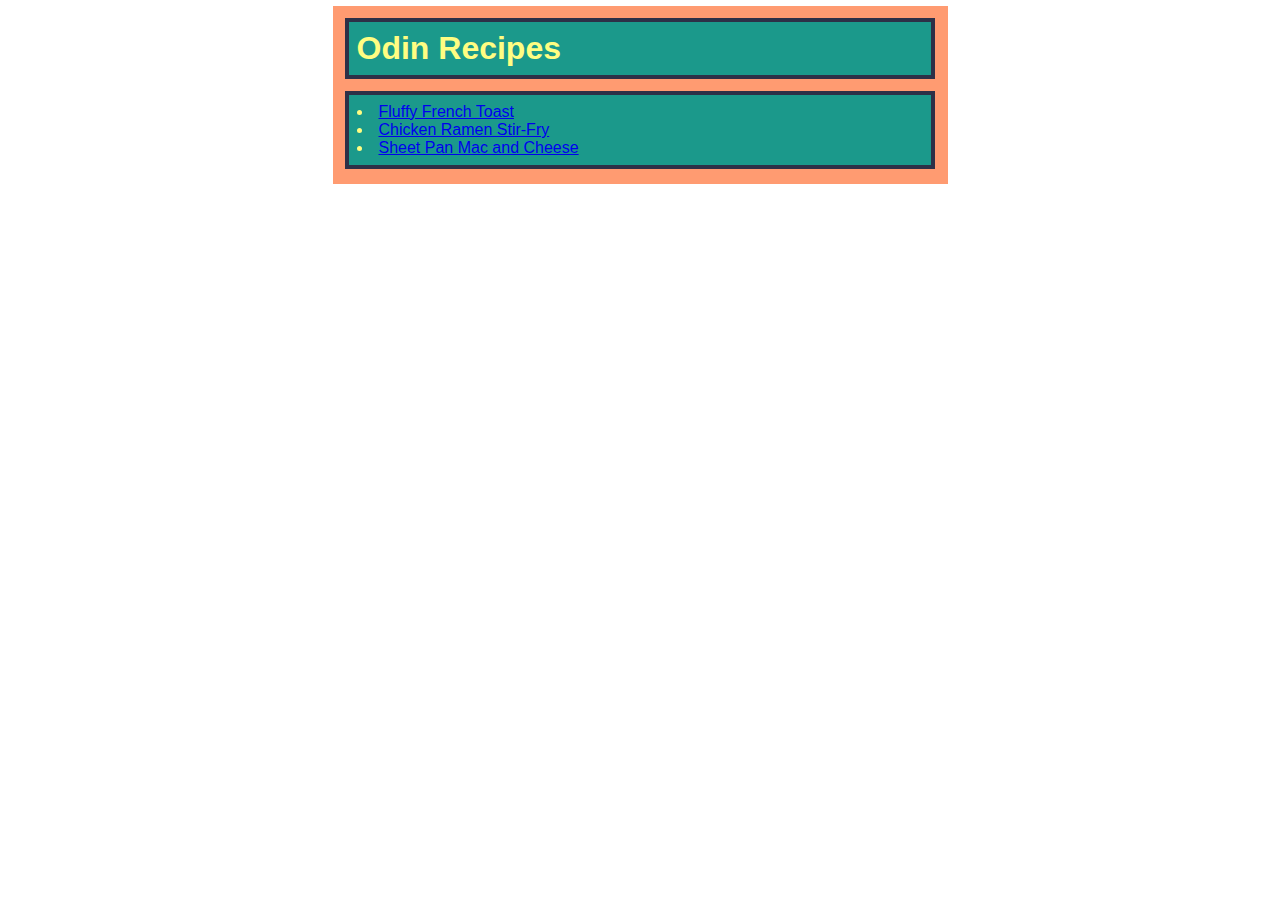
<file: index.html>
<!DOCTYPE html>
<html lang="en">
    <head>
        <meta charset="utf-8">
        <title>Odin Recipes</title>
        <link rel="stylesheet" href="styles.css">
    </head>

    <body>
        <div class = "container">
            <div class="index_content">
                <h1 class="">Odin Recipes</h1>
            </div>
            <div class="index_content">
                <ul>
                    <li><a href="recipes/fluffy-french-toast.html">Fluffy French Toast</a></li>
                    <li><a href="recipes/chicken-ramen-stir-fry.html">Chicken Ramen Stir-Fry</a></li>
                    <li><a href="recipes/sheet-pan-mac-and-cheese.html">Sheet Pan Mac and Cheese</a></li>
                </ul>
            </div>
        </div>
        
    </body>
</html>
</file>
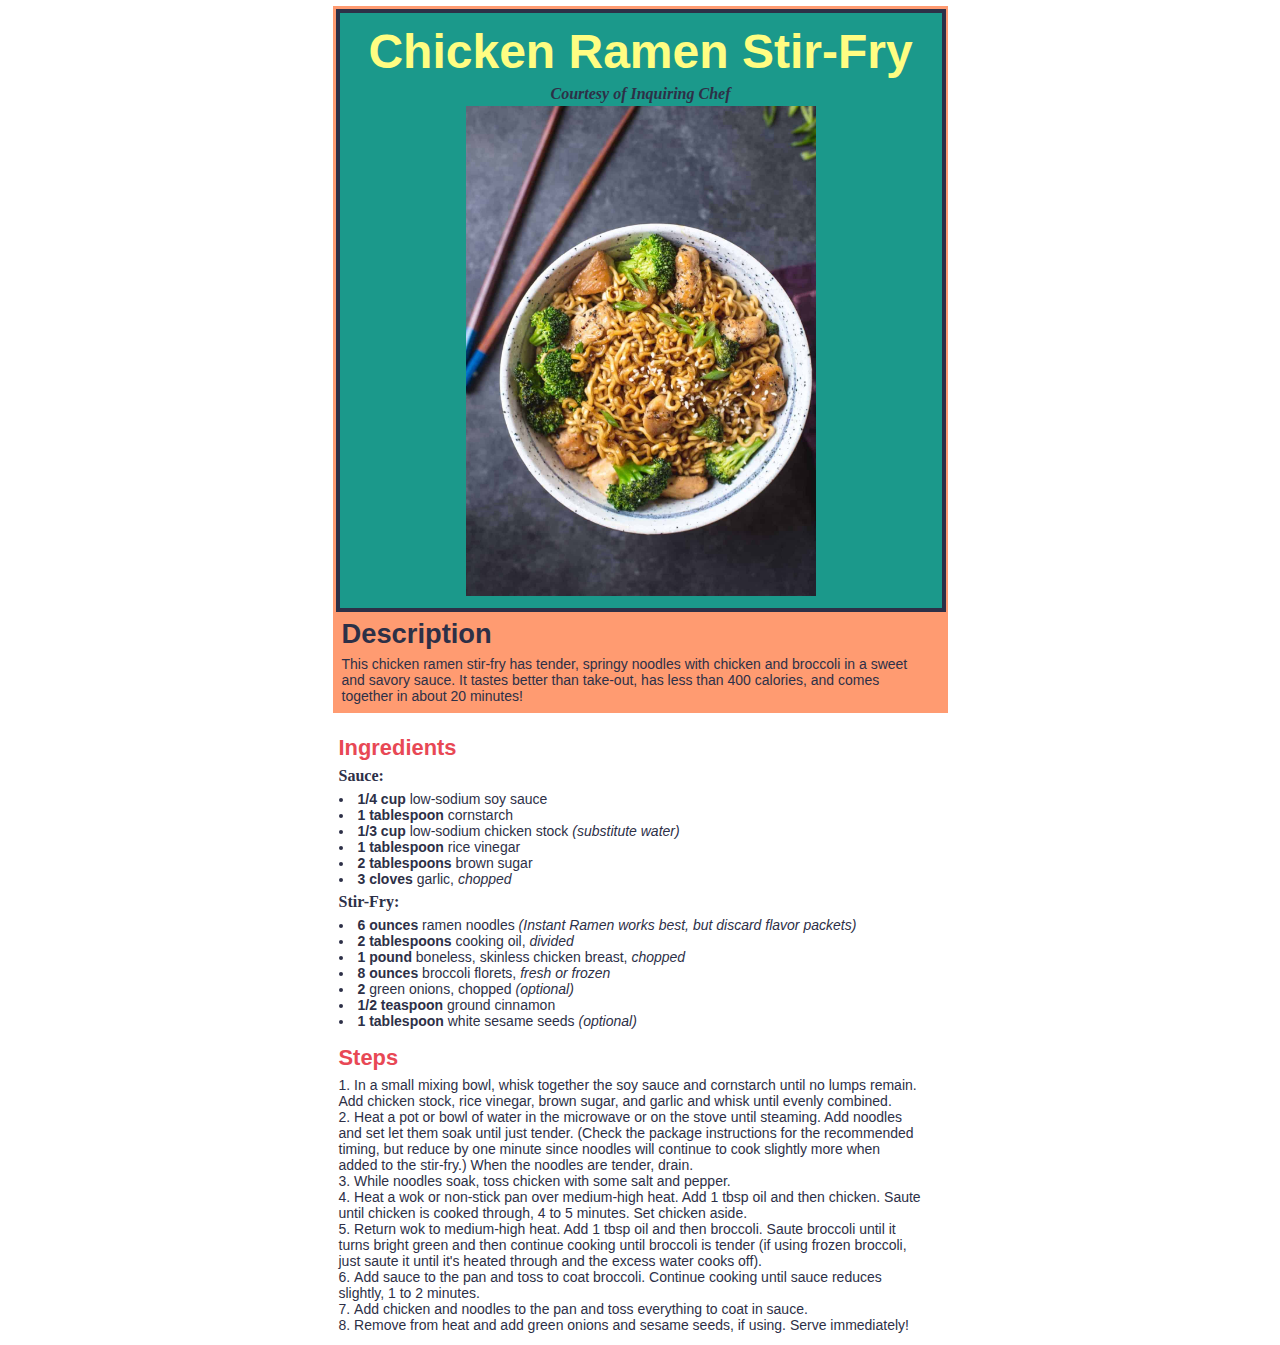
<file: recipes/chicken-ramen-stir-fry.html>
<!DOCTYPE html>
<html lang="en">
    <head>
        <meta charset="utf-8">
        <title>Chicken Ramen Stir-Fry</title>
        <link rel="stylesheet" href="../styles.css">
    </head>

    <body>
        <div class ="container">
            <!-- Recipe Banner (title, image, description) -->
            <div class ="recipe_banner">
                <div class="recipe_subheader1">
                    <h1>Chicken Ramen Stir-Fry</h1>
                </div>
                
                <div class="recipe_subheader4">
                    <h4><em>Courtesy of Inquiring Chef</em></h4>
                </div>
                <img src="../img/chicken-ramen-stir-fry.jpg" alt="Chicken ramen stir-fry in a bowl next to a pair of chopsticks" width="350" height = auto>
            </div>
               
            <div class = "recipe_description">
                <div class="recipe_subheader2">
                    <h2>Description</h2>
                </div>

                <div class = "recipe_text">
                    <p>This chicken ramen stir-fry has tender, springy noodles with chicken and broccoli in a sweet and savory sauce. It tastes better than take-out, has less than 400 calories, and comes together in about 20 minutes!</p>
                </div>
            </div>
        </div>
        
        <div class = "recipe_container">
            <!-- Recipe Section: Ingredients -->
            <div class = "recipe_section">
                <div class = "recipe_subheader3">
                    <h3>Ingredients</h3>
                </div>

                <div class = "recipe_subheader4">
                    <h4>Sauce:</h4>
                </div>

                <div class ="recipe_text">
                    <ul>
                        <li><strong>1/4 cup</strong> low-sodium soy sauce</li>
                        <li><strong>1 tablespoon</strong> cornstarch</li>
                        <li><strong>1/3 cup</strong> low-sodium chicken stock <em>(substitute water)</em></li>
                        <li><strong>1 tablespoon</strong> rice vinegar</li>
                        <li><strong>2 tablespoons</strong> brown sugar</li>
                        <li><strong>3 cloves</strong> garlic, <em>chopped</em></li>
                    </ul>
                </div>

                <div class="recipe_subheader4">
                    <h4>Stir-Fry:</h4>
                </div>

                <div class = "recipe_text">
                    <ul>
                        <li><strong>6 ounces</strong> ramen noodles <em>(Instant Ramen works best, but discard flavor packets)</em></li>
                        <li><strong>2 tablespoons</strong> cooking oil, <em>divided</em></li>
                        <li><strong>1 pound</strong> boneless, skinless chicken breast, <em>chopped</em></li>
                        <li><strong>8 ounces</strong> broccoli florets, <em>fresh or frozen</em></li>
                        <li><strong>2</strong> green onions, chopped <em>(optional)</em></li>
                        <li><strong>1/2 teaspoon</strong> ground cinnamon</li>
                        <li><strong>1 tablespoon</strong> white sesame seeds <em>(optional)</em></li>
                    </ul>
                </div>
            </div>
            
            <!-- Recipe Section: Steps -->
            <div class="recipe_section">
                <div class="recipe_subheader3">
                    <h3>Steps</h3>
                </div>

                <div class = "recipe_text">
                    <ol>
                        <li>In a small mixing bowl, whisk together the soy sauce and cornstarch until no lumps remain. Add chicken stock, rice vinegar, brown sugar, and garlic and whisk until evenly combined.</li>
                        <li>Heat a pot or bowl of water in the microwave or on the stove until steaming. Add noodles and set let them soak until just tender. (Check the package instructions for the recommended timing, but reduce by one minute since noodles will continue to cook slightly more when added to the stir-fry.) When the noodles are tender, drain.</li>
                        <li>While noodles soak, toss chicken with some salt and pepper.</li>
                        <li>Heat a wok or non-stick pan over medium-high heat. Add 1 tbsp oil and then chicken. Saute until chicken is cooked through, 4 to 5 minutes. Set chicken aside.</li>
                        <li>Return wok to medium-high heat. Add 1 tbsp oil and then broccoli. Saute broccoli until it turns bright green and then continue cooking until broccoli is tender (if using frozen broccoli, just saute it until it's heated through and the excess water cooks off).</li>
                        <li>Add sauce to the pan and toss to coat broccoli. Continue cooking until sauce reduces slightly, 1 to 2 minutes.</li>
                        <li>Add chicken and noodles to the pan and toss everything to coat in sauce.</li>
                        <li>Remove from heat and add green onions and sesame seeds, if using. Serve immediately!</li>
                    </ol>
                </div>
            </div>

        </div>
    </body>
</html>
</file>
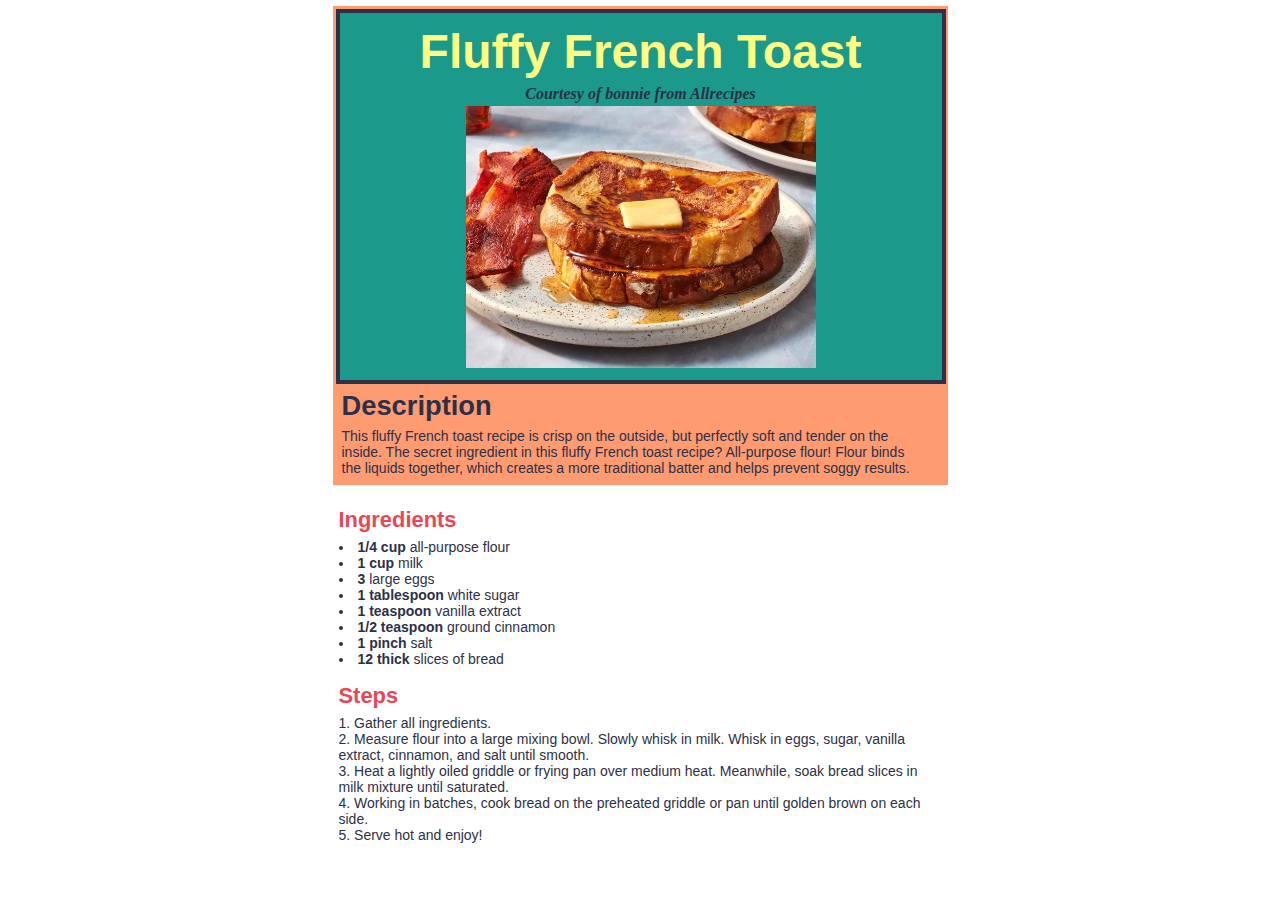
<file: recipes/fluffy-french-toast.html>
<!DOCTYPE html>
<html lang="en">
    <head>
        <meta charset="utf-8">
        <title>Fluffy French Toast</title>
        <link rel="stylesheet" href="../styles.css">
    </head>

    <body>
        <div class = "container">
            <!-- Recipe Banner (title, image, description) -->
            <div class ="recipe_banner">
                <div class="recipe_subheader1">
                    <h1>Fluffy French Toast</h1>
                </div>
                
                <div class="recipe_subheader4">
                    <h4><em>Courtesy of bonnie from Allrecipes</em></h4>
                </div>
                <img src="../img/fluffy-french-toast.jpg" alt="Fluffy french toast with a pat of butter and a side of bacon" width="350" height = "auto">
            </div>

            <div class = "recipe_description">
                <div class="recipe_subheader2">
                    <h2>Description</h2>
                </div>

                <div class = "recipe_text">
                    <p>This fluffy French toast recipe is crisp on the outside, but perfectly soft and tender on the inside. The secret ingredient in this fluffy French toast recipe? All-purpose flour! Flour binds the liquids together, which creates a more traditional batter and helps prevent soggy results.</p>
                </div>
            </div>
        </div>

        <div class = "recipe_container">
            <!-- Recipe Section: Ingredients -->
            <div class = "recipe_section">
                <div class = "recipe_subheader3">
                    <h3>Ingredients</h3>
                </div>

                <div class ="recipe_text">       
                    <ul>
                        <li><strong>1/4 cup</strong> all-purpose flour</li>
                        <li><strong>1 cup</strong> milk</li>
                        <li><strong>3</strong> large eggs</li>
                        <li><strong>1 tablespoon</strong> white sugar</li>
                        <li><strong>1 teaspoon</strong> vanilla extract</li>
                        <li><strong>1/2 teaspoon</strong> ground cinnamon</li>
                        <li><strong>1 pinch</strong> salt</li>
                        <li><strong>12 thick</strong> slices of bread</li>
                    </ul>
                </div>
            </div>

            <!-- Recipe Section: Steps -->
            <div class="recipe_section">
                <div class="recipe_subheader3">
                    <h3>Steps</h3>
                </div>

                <div class = "recipe_text">
                    <ol>
                        <li>Gather all ingredients.</li>
                        <li>Measure flour into a large mixing bowl. Slowly whisk in milk. Whisk in eggs, sugar, vanilla extract, cinnamon, and salt until smooth.</li>
                        <li>Heat a lightly oiled griddle or frying pan over medium heat. Meanwhile, soak bread slices in milk mixture until saturated.</li>
                        <li>Working in batches, cook bread on the preheated griddle or pan until golden brown on each side.</li>
                        <li>Serve hot and enjoy!</li>
                    </ol>
                </div>
            </div>
        </div>
    </body>
</html>
</file>
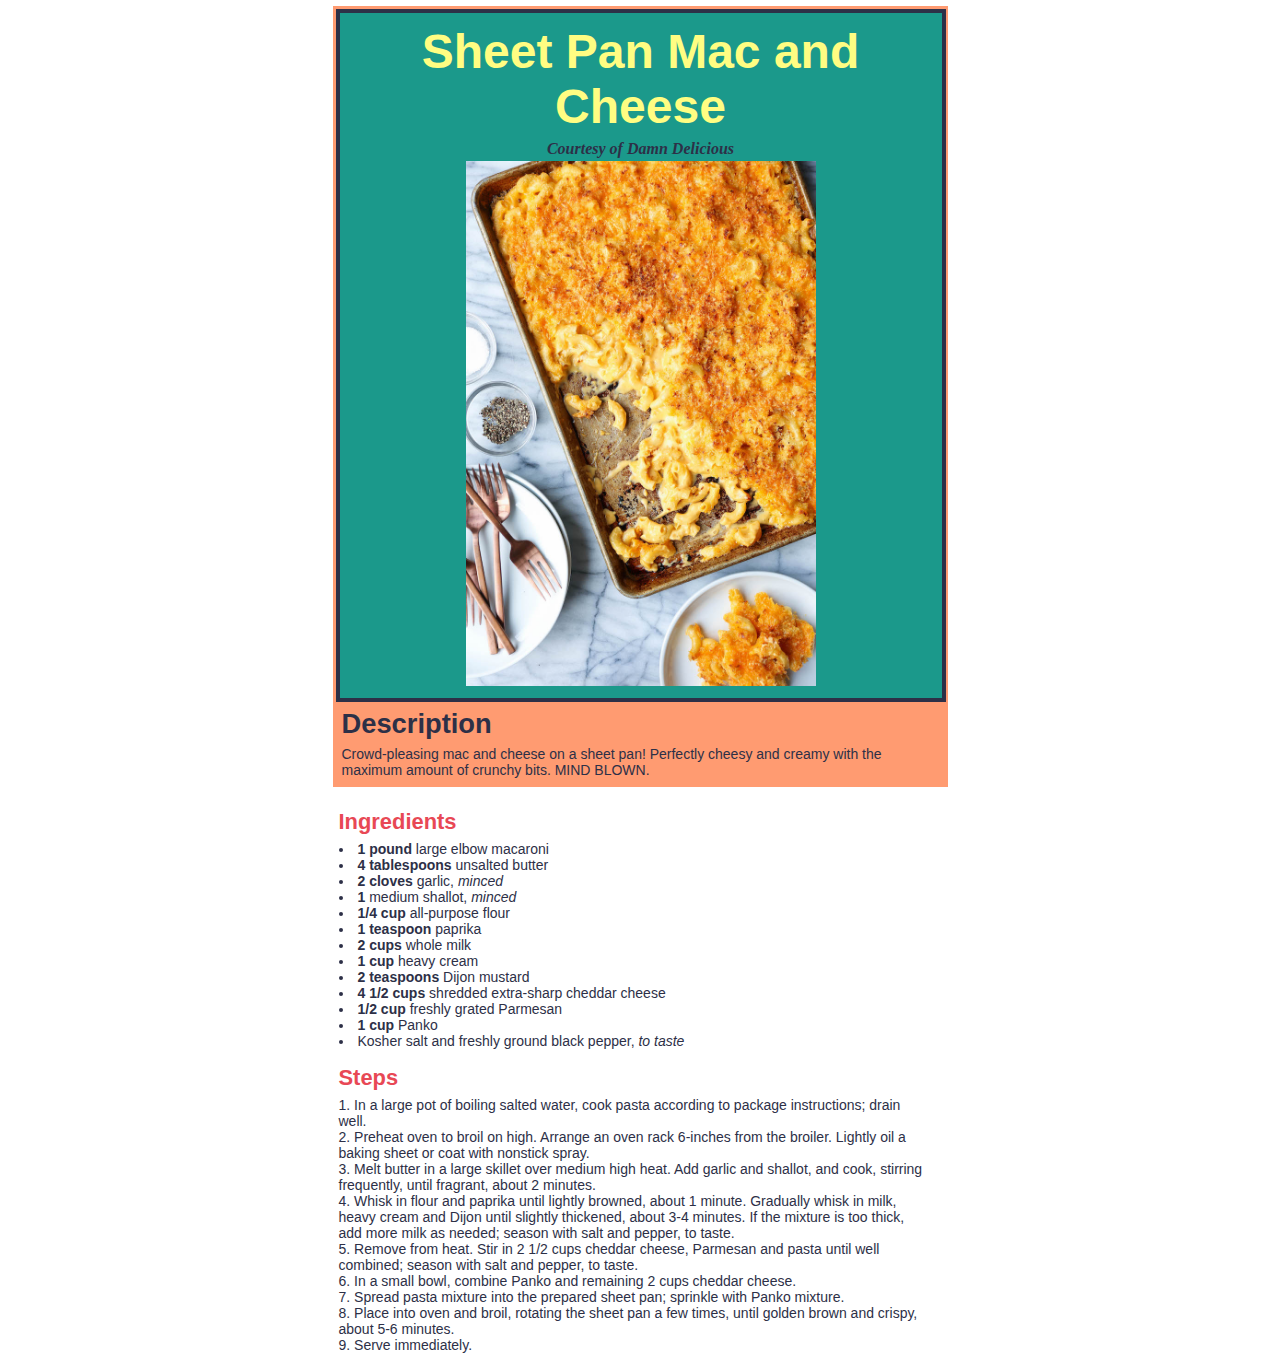
<file: recipes/sheet-pan-mac-and-cheese.html>
<!DOCTYPE html>
<html lang="en">
    <head>
        <meta charset="utf-8">
        <title>Sheet Pan Mac and Cheese</title>
        <link rel="stylesheet" href="../styles.css">
    </head>

    <body>
        <div class = "container">
            <!-- Recipe Banner (title, image, description) -->
            <div class ="recipe_banner">
                <div class="recipe_subheader1">
                    <h1>Sheet Pan Mac and Cheese</h1>
                </div>
                
                <div class="recipe_subheader4">
                    <h4><em>Courtesy of Damn Delicious</em></h4>
                </div>
     
                <img src="../img/sheet-pan-mac-and-cheese.jpg" alt="A sheet pan filled with breadcrumb-topped mac and cheese next to some forks and a plate" width="350" height = auto>
            </div>
        
            <div class = "recipe_description">
                <div class="recipe_subheader2">
                    <h2>Description</h2>
                </div>

                <div class = "recipe_text">
                    <p>Crowd-pleasing mac and cheese on a sheet pan! Perfectly cheesy and creamy with the maximum amount of crunchy bits. MIND BLOWN.</p>
                </div>
            </div>
        </div>

        <div class = "recipe_container">
            <!-- Recipe Section: Ingredients -->
            <div class = "recipe_section">
                <div class = "recipe_subheader3">
                    <h3>Ingredients</h3>
                </div>

                <div class ="recipe_text"> 
                    <ul>
                        <li><strong>1 pound</strong> large elbow macaroni</li>
                        <li><strong>4 tablespoons</strong> unsalted butter</li>
                        <li><strong>2 cloves</strong> garlic, <em>minced</em></li>
                        <li><strong>1</strong> medium shallot, <em>minced</em></li>
                        <li><strong>1/4 cup</strong> all-purpose flour</li>
                        <li><strong>1 teaspoon</strong> paprika</li>
                        <li><strong>2 cups</strong> whole milk</li>
                        <li><strong>1 cup</strong> heavy cream</li>
                        <li><strong>2 teaspoons</strong> Dijon mustard</li>
                        <li><strong>4 1/2 cups</strong> shredded extra-sharp cheddar cheese</li>
                        <li><strong>1/2 cup</strong> freshly grated Parmesan</li>
                        <li><strong>1 cup</strong> Panko</li>
                        <li>Kosher salt and freshly ground black pepper, <em>to taste</em></li>
                    </ul>
                </div>
            </div>

            <!-- Recipe Section: Steps -->
            <div class="recipe_section">
                <div class="recipe_subheader3">
                    <h3>Steps</h3>
                </div>

                <div class = "recipe_text">
                    <ol>
                        <li>In a large pot of boiling salted water, cook pasta according to package instructions; drain well.</li>
                        <li>Preheat oven to broil on high. Arrange an oven rack 6-inches from the broiler. Lightly oil a baking sheet or coat with nonstick spray.</li>
                        <li>Melt butter in a large skillet over medium high heat. Add garlic and shallot, and cook, stirring frequently, until fragrant, about 2 minutes.</li>
                        <li>Whisk in flour and paprika until lightly browned, about 1 minute. Gradually whisk in milk, heavy cream and Dijon until slightly thickened, about 3-4 minutes. If the mixture is too thick, add more milk as needed; season with salt and pepper, to taste.</li>
                        <li>Remove from heat. Stir in 2 1/2 cups cheddar cheese, Parmesan and pasta until well combined; season with salt and pepper, to taste.</li>
                        <li>In a small bowl, combine Panko and remaining 2 cups cheddar cheese.</li>
                        <li>Spread pasta mixture into the prepared sheet pan; sprinkle with Panko mixture.</li>
                        <li>Place into oven and broil, rotating the sheet pan a few times, until golden brown and crispy, about 5-6 minutes.</li>
                        <li>Serve immediately.</li>
                    </ol>
                </div>
            </div>
        </div>
    </body>
</html>
</file>
<file: styles.css>
*
{
    margin: 0;
    padding: 0;
    box-sizing: border-box;
}

.container
{
    margin: 6px auto;
    padding: 3px;
    width: 615px;
    background-color: #FF9B71;
}

.index_content
{
    background-color: #1B998B;
    color: #FFFD82;
    margin: 9px 9px 12px 9px;
    padding: 8px;
    border: 4px solid #2D3047;
    width: 590px;
    list-style-position: inside;
    font-family: "Arial", "Verdana", sans-serif;
}

.recipe_banner
{
    background-color: #1B998B;
    color: #FFFD82;
    padding: 8px;
    border: 4px solid #2D3047;
    width: 610px;
    list-style-position: inside;
    font-family: "Arial", "Verdana", sans-serif;
    display: block-inline;
    text-align: center;
}

.recipe_description
{
    
    color: #2D3047;
    width: 590px;
    padding: 3px;
    list-style-position: inside;
    font-size: 14px;
    font-family: "Arial", "Verdana", sans-serif;
}

.recipe_container
{
    margin: 6px auto;
    padding: 3px;
    width: 615px;
    background-color: white;
}

.recipe_section
{
    display: block;
    margin-top: 10px;
}

.recipe_subheader1
{
    display: block;
    font-size: 1.5em;
    font-weight: bold;
    padding: 3px;
    color: #FFFD82;
    font-family: "Arial", "Verdana", sans-serif;
}

.recipe_subheader2
{
    display: block;
    font-size: 1.3em;
    font-weight: bold;
    padding: 3px;
    color: #2D3047;
    font-family: "Arial", "Verdana", sans-serif;
}

.recipe_subheader3
{
    display: block;
    font-size: 1.17em;
    font-weight: bold;
    padding: 3px;
    color: #E84855;
    font-family: "Arial", "Verdana", sans-serif;
}

.recipe_subheader4
{
    display: block;
    font-size: 1em;
    font-weight: bold;
    padding: 3px;
    color: #2D3047;
    font-family: "Times New Roman", serif;
}

.recipe_text
{
    color: #2D3047;
    width: 590px;
    padding: 3px;
    list-style-position: inside;
    font-size: 14px;
    font-family: "Arial", "Verdana", sans-serif;
}
</file>
